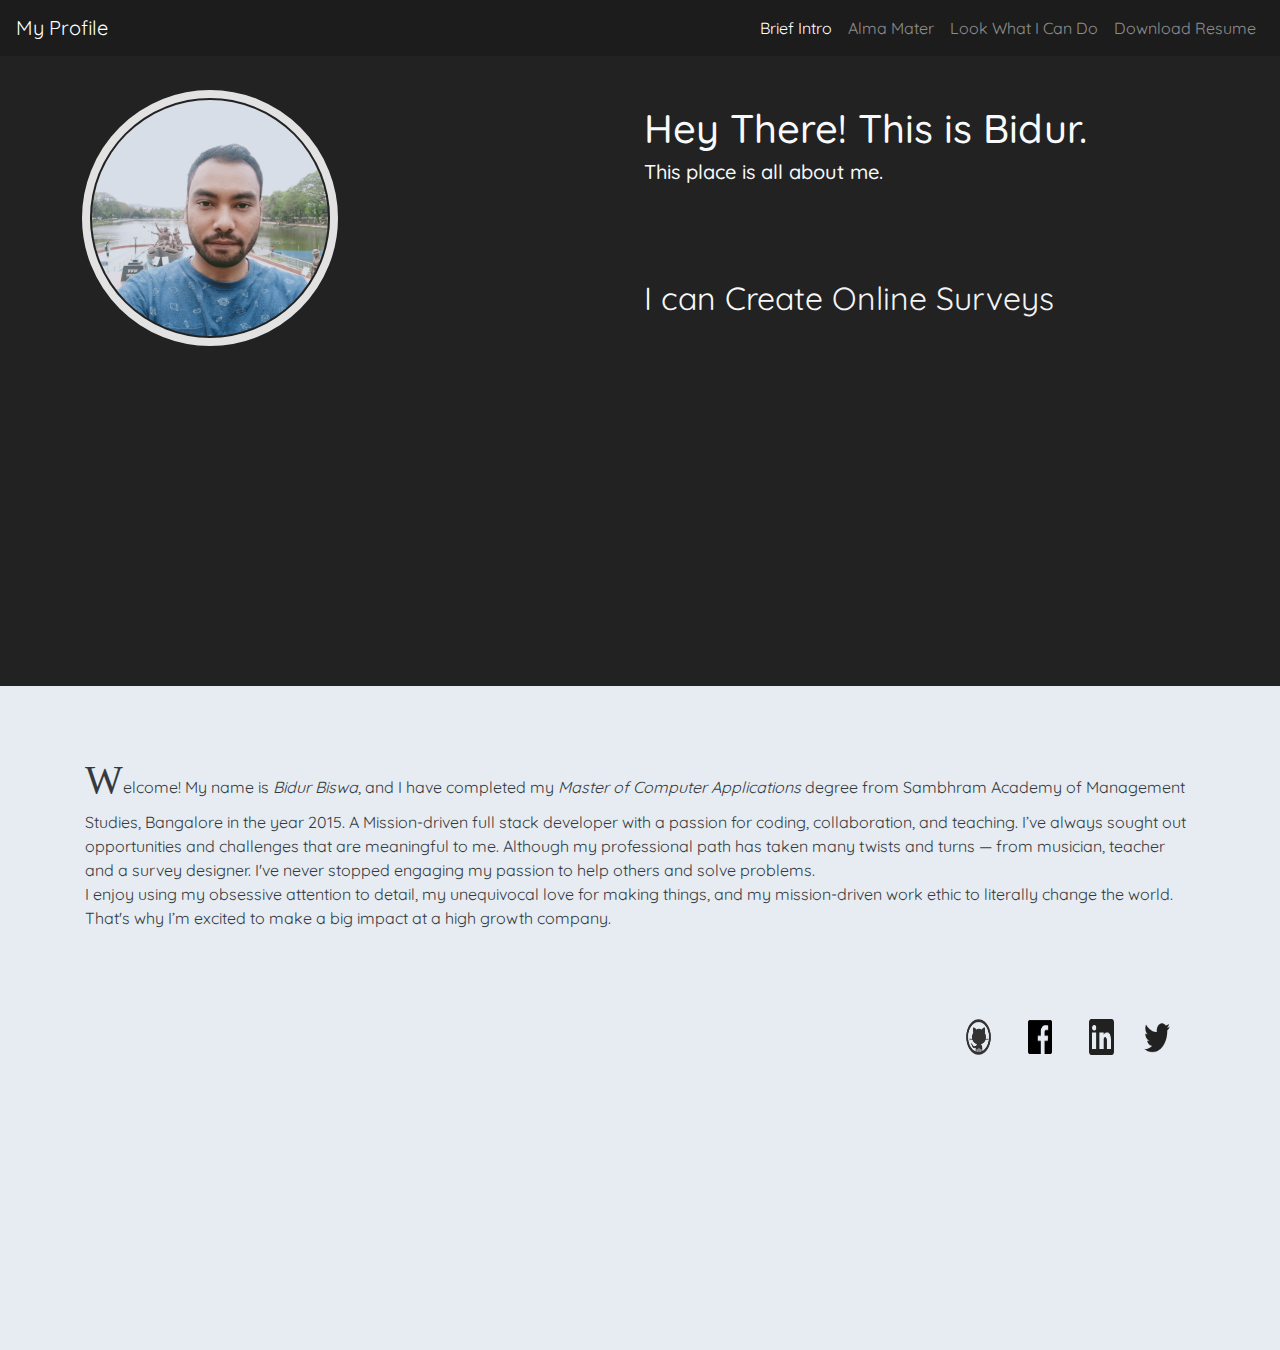
<file: index.html>
<!DOCTYPE html>
<html>
<head>
	<meta charset="utf-8"/>
	<meta name="viewport" content="width=device-width, initial-scale=1.0, user-scalable=no">
	<link rel="shortcut icon" type="image/ico" href="media/about.ico">
	<title>About me</title>


	<link rel="stylesheet" type="text/css" href="css/index.css">
	<link rel="stylesheet" href="https://stackpath.bootstrapcdn.com/bootstrap/4.3.1/css/bootstrap.min.css" integrity="sha384-ggOyR0iXCbMQv3Xipma34MD+dH/1fQ784/j6cY/iJTQUOhcWr7x9JvoRxT2MZw1T" crossorigin="anonymous">
	<link href="https://fonts.googleapis.com/css?family=Quicksand&display=swap" rel="stylesheet"> 

</head>
<body>
  <!-- start of nav bar -->
<nav class="navbar navbar-expand-lg navbar-dark sticky-top">
  <a class="navbar-brand" id="profile-link" href="#">My Profile</a>
  <button class="navbar-toggler" type="button" data-toggle="collapse" data-target="#navbarNavAltMarkup" aria-controls="navbarNavAltMarkup" aria-expanded="false" aria-label="Toggle navigation">
    <span class="navbar-toggler-icon"></span>
  </button>
  <div class="collapse navbar-collapse justify-content-end" id="navbarNavAltMarkup">
    <div class="navbar-nav">
      <a class="nav-item nav-link active" href="#">Brief Intro<span class="sr-only">(current)</span></a>
      <a class="nav-item nav-link" href="education.html">Alma Mater</a>
      <a class="nav-item nav-link" href="works.html">Look What I Can Do</a>
      <a class="nav-item nav-link" href="https://drive.google.com/file/d/1oXUxPleD-1gqMc8DyZvlA5k7iDt-ree_/view?usp=sharing" target="_blank">Download Resume</a>
    </div>
  </div>
</nav>
<!-- end of nav bar -->
<div class="container" id="hidden-image-container">
	<div class="row" id="hidden-image">
		<div class=" col-md-6">
			<img src="media/dp.jpg" class="img-fluid rounded-circle" id ="display-picture-top" alt="dp">
		</div>
	</div>
</div>

<div class="container-fluid  text-light header" id="header-container">
	<div class="row " id="header">
		<div class="col-sm-12 col-lg-5 mx-sm-5 pl-md-4 ml-md-5 pt-4" id="display-picture-col">
			<img src="media/dp.jpg" class="img-fluid rounded-circle" id ="display-picture" alt="dp">
		</div>
		<div class="col mt-md-5">
			<h1>Hey There! This is Bidur.</h1>
			<h5>This place is all about me.</h5>
			<p class="creative-text">I can Create <span id="test">Online Surveys</span></p>
		</div>
	</div>
</div>
<div class="container mt-3 pt-5 text-dark" >
	<div class="row">
		<div class="col-12">
			<p id="paragraph">
				<span class="first-letter-big">W</span>elcome!  My name is <em>Bidur Biswa</em>, and I have completed my <em>Master of Computer Applications</em> degree from Sambhram Academy of Management Studies, Bangalore  in the year 2015. A Mission-driven full stack developer with a passion for coding, collaboration, and teaching.
				I’ve always sought out opportunities and challenges that are meaningful to me. Although my professional path has taken many twists and turns — from musician, teacher and a survey designer. I've never stopped engaging my passion to help others and solve problems.<br/>
				I enjoy using my obsessive attention to detail, my unequivocal love for making things, and my mission-driven work ethic to literally change the world. That's why I’m excited to make a big impact at a high growth company.
			</p>
			
		</div>
	</div>
</div>

<div class="container mt-3 pt-5 text-dark" >
	<div class="row justify-content-end">
		<div class="col-12 col-md-3">
			<a href="https://github.com/bidurbiswa" target="_blank" class="footer-image"><img src="media/github.png" class="social-media-img" id="github"></a>
			<a href="https://www.facebook.com/dvamp.1" target="_blank" class="footer-image"><img src="media/fb.png" class="social-media-img" id="fb-logo"></a>
			<a href="https://www.linkedin.com/in/bid" target="_blank" class="footer-image"><img src="media/linkedin.png" class="social-media-img"></a>
			<a href="https://twitter.com/BiswaBidur" target="_blank" class="footer-image"><img src="media/twitter.png" class="social-media-img"></a>
		</div>
	</div>
</div>
	
	<script src="https://code.jquery.com/jquery-3.4.1.js"></script>
	<script src="https://cdnjs.cloudflare.com/ajax/libs/popper.js/1.14.7/umd/popper.min.js" integrity="sha384-UO2eT0CpHqdSJQ6hJty5KVphtPhzWj9WO1clHTMGa3JDZwrnQq4sF86dIHNDz0W1" crossorigin="anonymous"></script>
	<script src="https://stackpath.bootstrapcdn.com/bootstrap/4.3.1/js/bootstrap.min.js" integrity="sha384-JjSmVgyd0p3pXB1rRibZUAYoIIy6OrQ6VrjIEaFf/nJGzIxFDsf4x0xIM+B07jRM" crossorigin="anonymous"></script>
	<script type="text/javascript" src="js/index.js"></script>

	
</body>
</html>
</file>
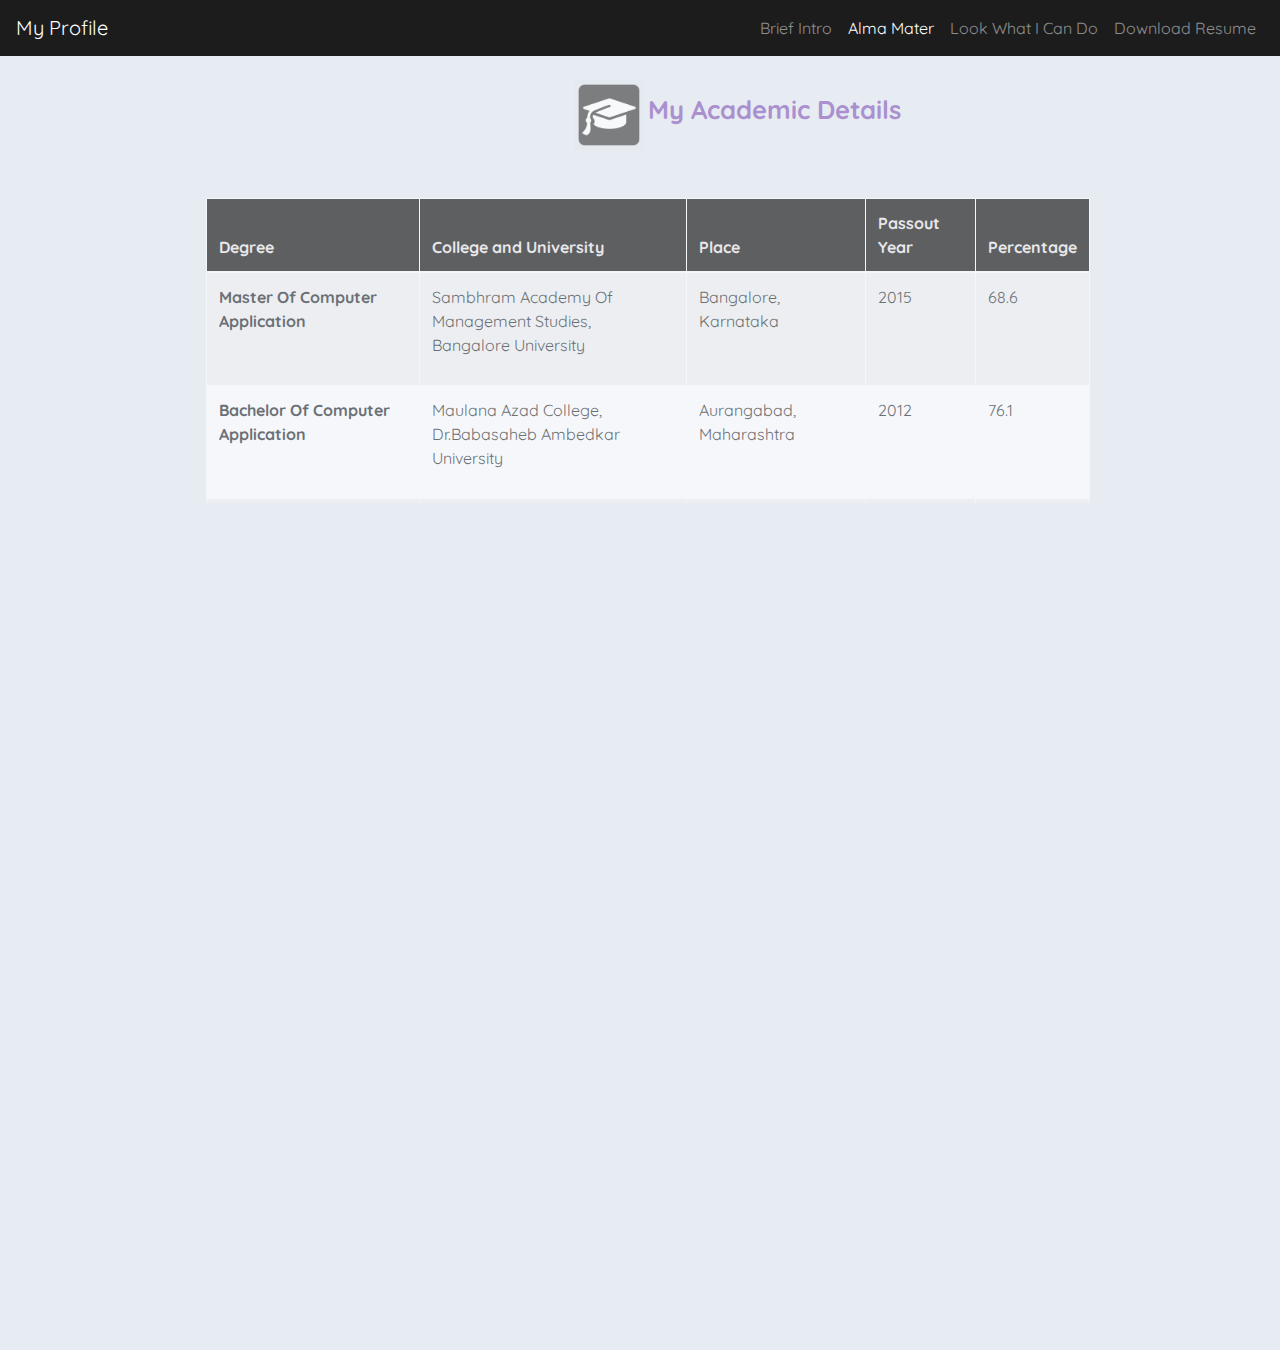
<file: education.html>
<!DOCTYPE html>
<html>
<head>
	<meta charset="utf-8"/>
  <meta name="viewport" content="width=device-width, initial-scale=1.0, user-scalable=no">
  <link rel="shortcut icon" type="image/png" href="media/education.png">
	<title>Academics</title>
	
	<link rel="stylesheet" type="text/css" href="css/index.css">
	<link rel="stylesheet" type="text/css" href="css/education.css">

	<link rel="stylesheet" href="https://stackpath.bootstrapcdn.com/bootstrap/4.3.1/css/bootstrap.min.css" integrity="sha384-ggOyR0iXCbMQv3Xipma34MD+dH/1fQ784/j6cY/iJTQUOhcWr7x9JvoRxT2MZw1T" crossorigin="anonymous">
	<link href="https://fonts.googleapis.com/css?family=Quicksand&display=swap" rel="stylesheet"> 
</head>
<body>
  <!-- start of nav bar -->
  <nav class="navbar navbar-expand-lg navbar-dark sticky-top">
  	<a class="navbar-brand" href="index.html">My Profile</a>
  	<button class="navbar-toggler" type="button" data-toggle="collapse" data-target="#navbarNavAltMarkup" aria-controls="navbarNavAltMarkup" aria-expanded="false" aria-label="Toggle navigation">
  		<span class="navbar-toggler-icon"></span>
  	</button>
  	<div class="collapse navbar-collapse justify-content-end" id="navbarNavAltMarkup">
  		<div class="navbar-nav">
  			<a class="nav-item nav-link " href="index.html">Brief Intro</a>
  			<a class="nav-item nav-link active" href="#">Alma Mater</a>
  			<a class="nav-item nav-link" href="works.html">Look What I Can Do</a>
  			<a class="nav-item nav-link" href="https://drive.google.com/file/d/1NKrlpFlUhOg5RgaZSxTMjvON4mGcg4-r/view?usp=sharing" target="_blank">Download Resume</a>
  		</div>
  	</div>
  </nav>
  <!-- end of nav bar -->

  <!-- Modal BU -->
  <div class="modal fade" id="modal-BU" tabindex="-1" role="dialog" aria-labelledby="exampleModalCenterTitle" aria-hidden="true">
    <div class="modal-dialog modal-dialog-centered" role="document">
      <div class="modal-content">
        <div class="modal-header">
          <h5 class="modal-title text-dark" id="modal-BUTitle"><strong>Bangalore University</strong></h5>
          <button type="button" class="close" data-dismiss="modal" aria-label="Close">
            <span aria-hidden="true">&times;</span>
          </button>
        </div>
        <div class="modal-body">
          <img src="media/modal-BU.jpg" class="img-responsive" style="width: 100%;">
          <p class="text-dark pt-3" >Bangalore University is located in the Garden City of Bangalore aptly hailed as the  “I.T. Capital of India”, was established in July 1964 as an off shoot of the University of Mysore, primarily to include institutions of higher learning located in the metropolitan city of Bangalore and the districts of Bangalore, Kolar and Tumkur, which eventually became a separate university. Initially, the two premier colleges of the city, the Central College (CC) and the University Visvesvaraya College of Engineering (UVCE) formed the nucleus of Bangalore University.</p>
        </div>
        <div class="modal-footer">
          <button type="button" class="btn btn-secondary" data-dismiss="modal">Close</button>
          <a type="button" class="btn btn-primary" href="http://eng.bangaloreuniversity.ac.in/" target="_blank">Visit Official Site</a>
        </div>
      </div>
    </div>
  </div>
<!-- End of Modal BU -->

  <!-- Modal BAMU -->
  <div class="modal fade" id="modal-BAMU" tabindex="-1" role="dialog" aria-labelledby="exampleModalCenterTitle" aria-hidden="true">
    <div class="modal-dialog modal-dialog-centered" role="document">
      <div class="modal-content">
        <div class="modal-header">
          <h5 class="modal-title text-dark" id="modal-BAMUTitle"><strong>Dr. Babasaheb Ambedkar University</strong></h5>
          <button type="button" class="close" data-dismiss="modal" aria-label="Close">
            <span aria-hidden="true">&times;</span>
          </button>
        </div>
        <div class="modal-body">
          <img src="media/modal-BAMU.jpg" class="img-responsive" style="width: 100%;">
          <p class="text-dark pt-3" >Dr. Babasaheb Ambedkar Marathwada University (BAMU), formerly Marathwada University, is located in Aurangabad, Maharashtra, Republic of India. It is named after Bharat Ratna "Babasaheb" Ambedkar, an Indian jurist, political leader, academic and the chief architect of the Indian Constitution. This university was established primarily on the initiative of Babasaheb Ambedkar so as to fill the huge lacuna of higher education facilities in western Vidarbh, Marathwada and North maharashtra region.The university was established on August 23, 1958.</p>
        </div>
        <div class="modal-footer">
          <button type="button" class="btn btn-secondary" data-dismiss="modal">Close</button>
          <a type="button" class="btn btn-primary" href="http://www.bamu.ac.in/" target="_blank">Visit Official Site</a>
        </div>
      </div>
    </div>
  </div>
<!-- End of Modal BAMU -->

  <!-- Modal AHSEC -->
  <div class="modal fade" id="modal-AHSEC" tabindex="-1" role="dialog" aria-labelledby="exampleModalCenterTitle" aria-hidden="true">
    <div class="modal-dialog modal-dialog-centered" role="document">
      <div class="modal-content">
        <div class="modal-header">
          <h5 class="modal-title text-dark" id="modal-AHSECTitle"><strong>Assam Higher Secondary Education Council</strong></h5>
          <button type="button" class="close" data-dismiss="modal" aria-label="Close">
            <span aria-hidden="true">&times;</span>
          </button>
        </div>
        <div class="modal-body">
          <img src="media/modal-AHSEC.jpg" class="img-responsive" style="width: 100%;">
          <p class="text-dark pt-3" >The Assam Higher Secondary Education Council was established on 1st of June, 1984 to Regulate, Supervise and Develop the System of Higher Secondary Education ( + 2 stage ) in the State of Assam.</p>
        </div>
        <div class="modal-footer">
          <button type="button" class="btn btn-secondary" data-dismiss="modal">Close</button>
          <a type="button" class="btn btn-primary" href="http://ahsec.nic.in/" target="_blank">Visit Official Site</a>
        </div>
      </div>
    </div>
  </div>
<!-- End of Modal AHSEC -->


  <!-- Modal SEBA -->
  <div class="modal fade" id="modal-SEBA" tabindex="-1" role="dialog" aria-labelledby="exampleModalCenterTitle" aria-hidden="true">
    <div class="modal-dialog modal-dialog-centered" role="document">
      <div class="modal-content">
        <div class="modal-header">
          <h5 class="modal-title text-dark" id="modal-SEBATitle"><strong>Board of secondary Education Assam</strong></h5>
          <button type="button" class="close" data-dismiss="modal" aria-label="Close">
            <span aria-hidden="true">&times;</span>
          </button>
        </div>
        <div class="modal-body">
          <img src="media/modal-SEBA.jpg" class="img-responsive" style="width: 100%;">
          <p class="text-dark pt-3" >The Assam Secondary Education Act, 1961 (Assam Act, XXV of 1961) was passed to provide for the establishment of a Board of Secondary Education to regulate, supervise and develop Secondary Education in the State of Assam. The Act came into force with effect from 29th January, 1962 with the publication of Government of Assam, Education Department Notification no. 159/61/37 dated 29/1/1962. Thus the Board of Secondary Education, Assam (popularly known as SEBA) came into existence on14 March, 1962. It started functioning with the conduct of 11 year H.S.S.L.C. Examination of 1962. Under the provisions of the Act the Govt. of Assam constituted the Board with Sri S.C. Rajkhowa, D.P.I., Assam as Chairman and Md. N. Islam, Inspector of Schools (Central Assam Circle) as Secretary.</p>
        </div>
        <div class="modal-footer">
          <button type="button" class="btn btn-secondary" data-dismiss="modal">Close</button>
          <a type="button" class="btn btn-primary" href="https://sebaonline.org/" target="_blank">Visit Official Site</a>
        </div>
      </div>
    </div>
  </div>
<!-- End of Modal SEBA -->

  <div class="container pt-3 mt-2" id="academic-table">
  	<div class="row pb-5">
  		<div class="col-md-12" id="table-header" >
  			<img src="media/education.png" style="height: 70px; width: 70px;">
  			<span class="education-header" style="color: #9068be; font-weight: 700;">My Academic Details</span>
  		</div>
  	</div>
  	<div class="row">
  		<div class="col-xs-12 ml-md-3">
  			
  			  <div class="table-wrapper">
  			    <table class="table table-light table-striped table-bordered text-dark" summary="Academic details of Bidur Biswa">
  			      <thead>
  			        <tr class="tr-bg-color">
  			          <th scope="row">Degree</th>
  			          <th scope="col">College and University</th>
  			          <th scope="col">Place</th>
  			          <th scope="col">Passout Year</th>
  			          <th scope="col">Percentage</th>
  			        </tr>
  			      </thead>
  			      <tbody>
  			        <tr class="even">
  			          <th scope="row">Master Of Computer Application</th>
  			          <td data-header="College and University"><p>Sambhram Academy Of Management Studies,<br/><a class="animate-color" title="click for more details" data-toggle="modal" data-target="#modal-BU">Bangalore University</a></p></td>
  			          <td data-header="Place"><p>Bangalore, Karnataka</p></td>
  			          <td data-header="Passout Year"><p>2015</p></td>
  			          <td data-header="Percentage"><p>68.6</p></td>
  			        </tr>
  			        <tr class="odd">
  			          <th scope="row">Bachelor Of Computer Application</th>
  			          <td data-header="College and University"><p>Maulana Azad College,<br/><a class="animate-color" title="click for more details" data-toggle="modal" data-target="#modal-BAMU">Dr.Babasaheb Ambedkar University</a></p></td>
  			          <td data-header="Place"><p>Aurangabad, Maharashtra</p></td>
  			          <td data-header="Passout Year"><p>2012</p></td>
  			          <td data-header="Percentage"><p>76.1</p></td>
  			        </tr>
  			        <tr class="even">
  			           <th scope="row">Higher Secondary</th>
  			           <td data-header="College and University"><p>Kokrajhar Science College,<br/><a class="animate-color"  title="click for more details" data-toggle="modal" data-target="#modal-AHSEC">Assam Higher Secondary Education Council</a></p></td>
  			           <td data-header="Place"><p>Kokrajhar, Assam</p></td>
  			           <td data-header="Passout Year"><p>2009</p></td>
  			           <td data-header="Percentage"><p>49</p></td>
  			        </tr>
  			        <tr class="odd">
  			           <th scope="row">10th</th>
  			           <td data-header="College and University"><p>Shyam Memorial English High School,<br/><a class="animate-color"  title="click for more details" data-toggle="modal" data-target="#modal-SEBA">Board of secondary Education Assam(SEBA)</a></p></td>
  			           <td data-header="Place"><p>Hatisar, Assam</p></td>
  			           <td data-header="Passout Year"><p>2007</p></td>
  			           <td data-header="Percentage"><p>68</p></td>
  			        </tr> 
  			        
  			      </tbody>
  			    </table>
  			  </div>
  		</div>
  	</div>
  </div>



	
	<script src="https://code.jquery.com/jquery-3.4.1.js"></script>
	<script src="https://cdnjs.cloudflare.com/ajax/libs/popper.js/1.14.7/umd/popper.min.js" integrity="sha384-UO2eT0CpHqdSJQ6hJty5KVphtPhzWj9WO1clHTMGa3JDZwrnQq4sF86dIHNDz0W1" crossorigin="anonymous"></script>
	<script src="https://stackpath.bootstrapcdn.com/bootstrap/4.3.1/js/bootstrap.min.js" integrity="sha384-JjSmVgyd0p3pXB1rRibZUAYoIIy6OrQ6VrjIEaFf/nJGzIxFDsf4x0xIM+B07jRM" crossorigin="anonymous"></script>
	<script type="text/javascript" src="js/index.js"></script>

	
</body>
</html>
</file>
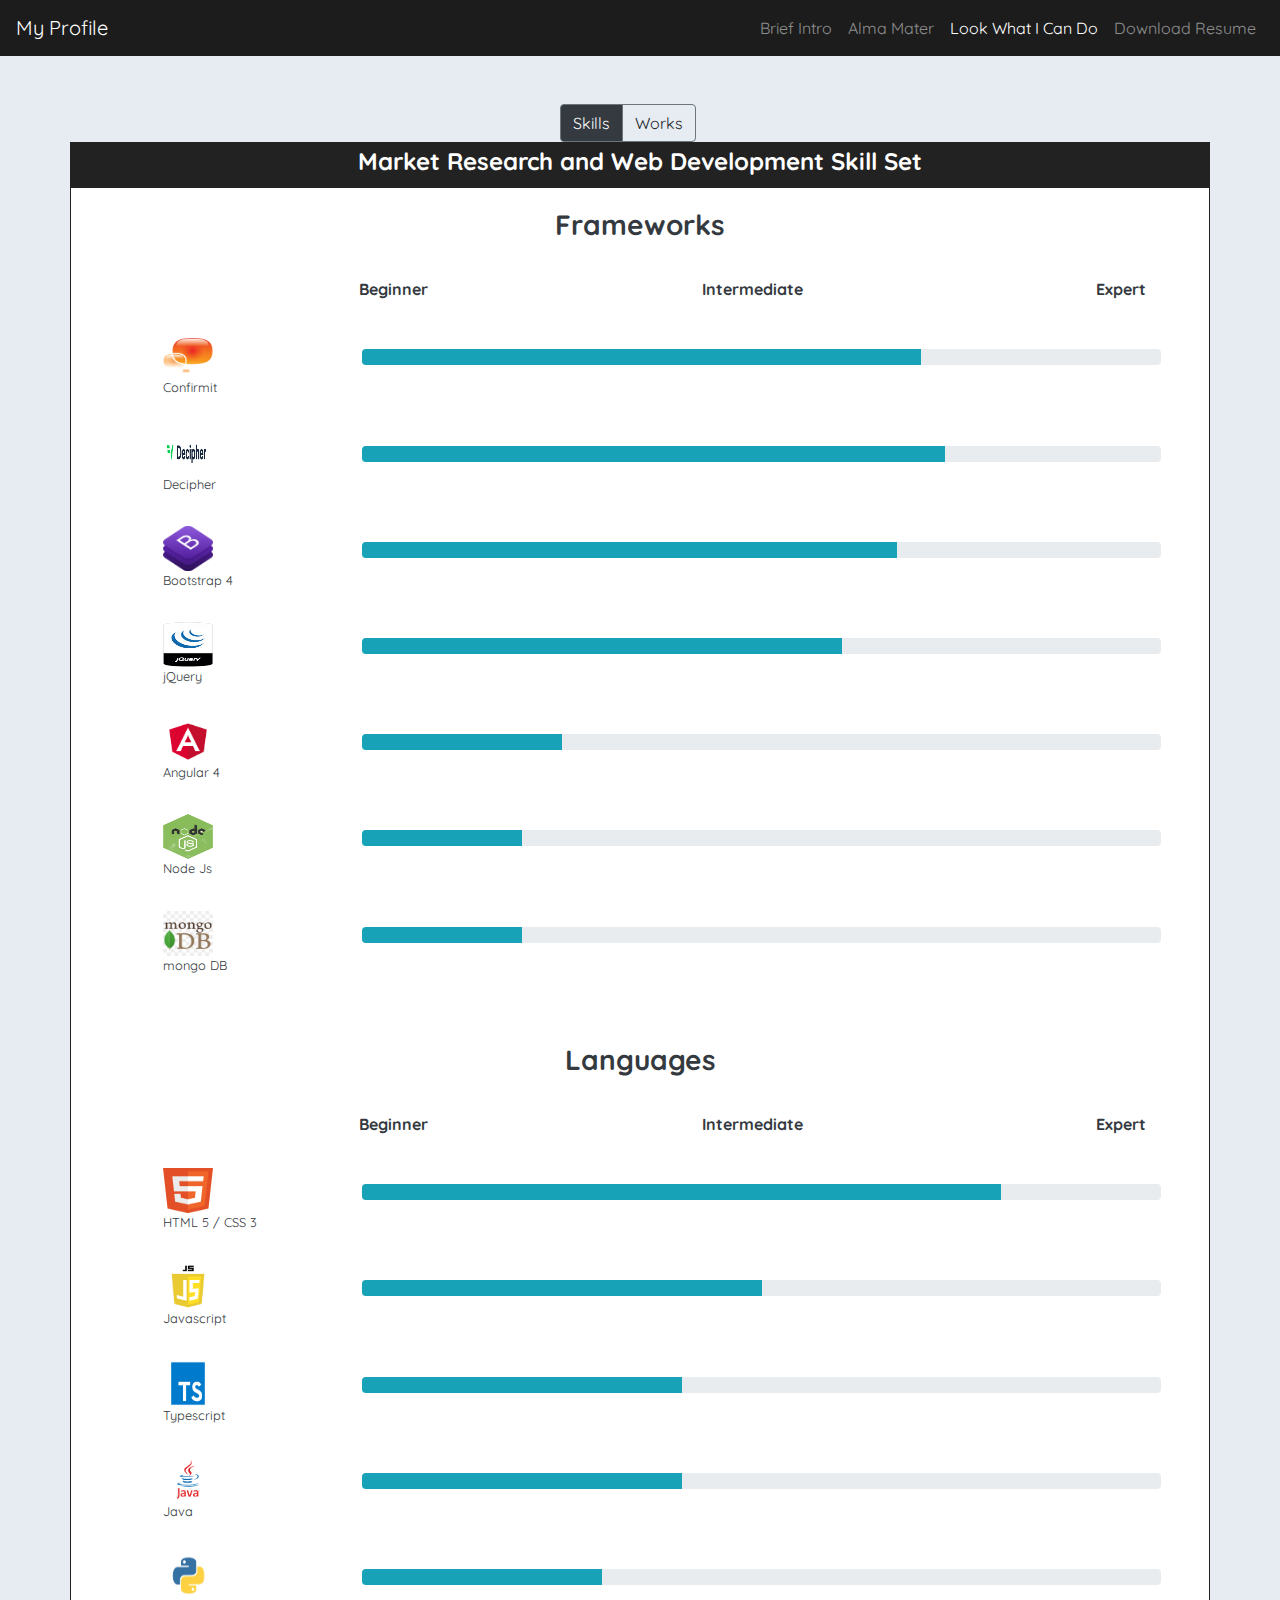
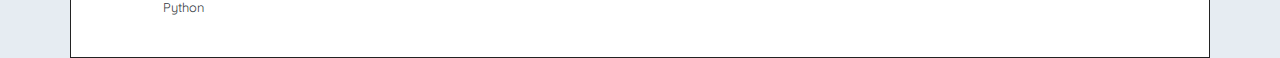
<file: works.html>
<!DOCTYPE html>
<html>
<head>
	<meta charset="utf-8"/>
	<meta name="viewport" content="width=device-width, initial-scale=1.0, user-scalable=no">
	<link rel="shortcut icon" type="image/ico" href="media/work.ico">
	<title>About me</title>
	
	<link rel="stylesheet" type="text/css" href="css/index.css">
	<link rel="stylesheet" type="text/css" href="css/works.css">
	<link rel="stylesheet" href="https://stackpath.bootstrapcdn.com/bootstrap/4.3.1/css/bootstrap.min.css" integrity="sha384-ggOyR0iXCbMQv3Xipma34MD+dH/1fQ784/j6cY/iJTQUOhcWr7x9JvoRxT2MZw1T" crossorigin="anonymous">
	<link href="https://fonts.googleapis.com/css?family=Quicksand&display=swap" rel="stylesheet"> 

</head>
<body>
  <!-- start of nav bar -->
<nav class="navbar navbar-expand-lg navbar-dark sticky-top">
  <a class="navbar-brand" href="index.html">My Profile</a>
  <button class="navbar-toggler" type="button" data-toggle="collapse" data-target="#navbarNavAltMarkup" aria-controls="navbarNavAltMarkup" aria-expanded="false" aria-label="Toggle navigation">
    <span class="navbar-toggler-icon"></span>
  </button>
  <div class="collapse navbar-collapse justify-content-end" id="navbarNavAltMarkup">
    <div class="navbar-nav">
      <a class="nav-item nav-link " href="index.html">Brief Intro</a>
      <a class="nav-item nav-link" href="education.html">Alma Mater</a>
      <a class="nav-item nav-link active" href="#">Look What I Can Do</a>
      <a class="nav-item nav-link" href="https://drive.google.com/file/d/1NKrlpFlUhOg5RgaZSxTMjvON4mGcg4-r/view?usp=sharing" target="_blank">Download Resume</a>
    </div>
  </div>
</nav>
<!-- end of nav bar -->

<div class="container-fluid my-5" id="onscroll-scale">
	<div class="row mt-4 ">
		<div class="col-md-3">
			<p></p>
		</div>
		<div class="col-md-3 col-4 pl-5 text-left">
			<p><strong>Beginner</strong></p>
		</div>
		<div class="col-md-3 col-4 text-center">
			<p><strong>Intermediate</strong></p>
		</div>
		<div class="col-md-3 col-4 pr-5 text-right">
			<p><strong>Expert</strong></p>
		</div>
	</div>
</div>
<div class="container my-5  text-dark" >
	<div class="row justify-content-center ">
		<div class="col-md-2 col-6">
			<div class="btn-group " role="group" aria-label="Basic example">
			  <button type="button" class="btn btn-dark border border-secondary" id="skill-btn">Skills</button>
			  <button type="button" class="btn border border-secondary" id="work-btn">Works</button>
			</div>
		</div>
		
	</div>
	<div class="row" id="work-container">
		<div class="col-12 pb-4 border-blue " id="skill" style="width: 100%">
			<div class="row  justify-content-center bg-custom">
				<h4 class="py-1"><strong>Market Research and Web Development Skill Set</strong></h4>
			</div>
			<div class="row pt-3 justify-content-center bg-white">
				<h3 class="py-1"><strong>Frameworks </strong></h3>
			</div>
			<div class="row mt-4 pr-md-5" id="scale">
				<div class="col-md-3">
					<p></p>
				</div>
				<div class="col-md-3 col-4 text-left">
					<p><strong>Beginner</strong></p>
				</div>
				<div class="col-md-3 col-4 text-center">
					<p><strong>Intermediate</strong></p>
				</div>
				<div class="col-md-3 col-4 text-right">
					<p><strong>Expert</strong></p>
				</div>
			</div>
		
			<div class="row ">
				<div class="col-12 pr-md-5">
					<div class="row mt-3 ">
						<div class="col-md-3">
							<div class="tool-box">
								<img src="media/confirmit.png" class="tool" alt="confirmit">
								<p class="small">Confirmit</p>
							</div>
						</div>
						<div class="col-md-9 pt-3">
							<div class="progress" id="bar-confirmit">
							  <div class="progress-bar bg-info" role="progressbar" style="width: 70%" aria-valuenow="25" aria-valuemin="0" aria-valuemax="100"></div>
							</div>
						</div>
					</div>
					<div class="row mt-3">
						<div class="col-md-3">
							<div class="tool-box">
								<img src="media/decipher.png" class="tool" alt="decipher">
								<p class="small">Decipher</p>
							</div>
						</div>
						<div class="col-md-9 pt-3">
							<div class="progress" id="bar-decipher">
							  <div class="progress-bar bg-info" role="progressbar" style="width: 73%" aria-valuenow="25" aria-valuemin="0" aria-valuemax="100"></div>
							</div>
						</div>
					</div>
					<div class="row mt-3">
						<div class="col-md-3">
							<div class="tool-box">
								<img src="media/bootstrap.png" class="tool" alt="bootstrap">
								<p class="small">Bootstrap 4</p>
							</div>
						</div>
						<div class="col-md-9 pt-3">
							<div class="progress" id="bar-bootstrap">
							  <div class="progress-bar bg-info" role="progressbar" style="width: 67%" aria-valuenow="25" aria-valuemin="0" aria-valuemax="100"></div>
							</div>
						</div>
					</div>
					<div class="row mt-3">
						<div class="col-md-3">
							<div class="tool-box">
								<img src="media/jquery.png" class="tool" alt="jquery">
								<p class="small">jQuery</p>
							</div>
						</div>
						<div class="col-md-9 pt-3">
							<div class="progress" id="bar-jquery">
							  <div class="progress-bar bg-info" role="progressbar" style="width: 60%" aria-valuenow="25" aria-valuemin="0" aria-valuemax="100"></div>
							</div>
						</div>
					</div>
					<div class="row mt-3">
						<div class="col-md-3">
							<div class="tool-box">
								<img src="media/angular.png" class="tool" alt="angular">
								<p class="small">Angular 4</p>
							</div>
						</div>
						<div class="col-md-9 pt-3">
							<div class="progress" id="bar-angular">
							  <div class="progress-bar bg-info" role="progressbar" style="width: 25%" aria-valuenow="25" aria-valuemin="0" aria-valuemax="100"></div>
							</div>
						</div>
					</div>
					<div class="row mt-3">
						<div class="col-md-3">
							<div class="tool-box">
								<img src="media/node.png" class="tool" alt="node">
								<p class="small">Node Js</p>
							</div>
						</div>
						<div class="col-md-9 pt-3">
							<div class="progress" id="bar-node">
							  <div class="progress-bar bg-info" role="progressbar" style="width: 20%" aria-valuenow="25" aria-valuemin="0" aria-valuemax="100"></div>
							</div>
						</div>
					</div>
					<div class="row mt-3">
						<div class="col-md-3">
							<div class="tool-box">
								<img src="media/mongo.png" class="tool" alt="node">
								<p class="small">mongo DB</p>
							</div>
						</div>
						<div class="col-md-9 py-3">
							<div class="progress" id="bar-node">
							  <div class="progress-bar bg-info" role="progressbar" style="width: 20%" aria-valuenow="25" aria-valuemin="0" aria-valuemax="100"></div>
							</div>
						</div>
					</div>
				</div>
			</div>
			<div class="row  mt-sm-5 justify-content-center bg-white">
				<h3 class="py-1"><strong>Languages</strong></h3>
			</div>
			<div class="row mt-4 pr-md-5" id="scale">
				<div class="col-md-3">
					<p></p>
				</div>
				<div class="col-md-3 col-4 text-left">
					<p><strong>Beginner</strong></p>
				</div>
				<div class="col-md-3 col-4 text-center">
					<p><strong>Intermediate</strong></p>
				</div>
				<div class="col-md-3 col-4 text-right">
					<p><strong>Expert</strong></p>
				</div>
			</div>
			<div class="row ">
				<div class="col-12 pr-md-5">
					<div class="row mt-3">
						<div class="col-md-3">
							<div class="tool-box">
								<img src="media/html.png" class="tool" alt="html">
								<p class="small">HTML 5 / CSS 3</p>
							</div>
						</div>
						<div class="col-md-9 pt-3">
							<div class="progress" id="bar-html">
							  <div class="progress-bar bg-info" role="progressbar" style="width: 80%" aria-valuenow="25" aria-valuemin="0" aria-valuemax="100"></div>
							</div>
						</div>
					</div>
					<div class="row mt-3">
						<div class="col-md-3">
							<div class="tool-box">
								<img src="media/js.png" class="tool" alt="bootstrap">
								<p class="small">Javascript</p>
							</div>
						</div>
						<div class="col-md-9 pt-3">
							<div class="progress" id="bar-bootstrap">
							  <div class="progress-bar bg-info" role="progressbar" style="width: 50%" aria-valuenow="25" aria-valuemin="0" aria-valuemax="100"></div>
							</div>
						</div>
					</div>
					<div class="row mt-3">
						<div class="col-md-3">
							<div class="tool-box">
								<img src="media/ts.png" class="tool" alt="jquery">
								<p class="small">Typescript</p>
							</div>
						</div>
						<div class="col-md-9 pt-3">
							<div class="progress" id="bar-jquery">
							  <div class="progress-bar bg-info" role="progressbar" style="width: 40%" aria-valuenow="25" aria-valuemin="0" aria-valuemax="100"></div>
							</div>
						</div>
					</div>
					<div class="row mt-3">
						<div class="col-md-3">
							<div class="tool-box">
								<img src="media/java.png" class="tool" alt="angular">
								<p class="small">Java</p>
							</div>
						</div>
						<div class="col-md-9 pt-3">
							<div class="progress" id="bar-angular">
							  <div class="progress-bar bg-info" role="progressbar" style="width: 40%" aria-valuenow="25" aria-valuemin="0" aria-valuemax="100"></div>
							</div>
						</div>
					</div>
					<div class="row mt-3">
						<div class="col-md-3">
							<div class="tool-box">
								<img src="media/python.png" class="tool" alt="node">
								<p class="small">Python</p>
							</div>
						</div>
						<div class="col-md-9 pt-3">
							<div class="progress" id="bar-node">
							  <div class="progress-bar bg-info" role="progressbar" style="width: 30%" aria-valuenow="25" aria-valuemin="0" aria-valuemax="100"></div>
							</div>
						</div>
					</div>

				</div>
			</div>
			
		</div>
		<div class="col-12 border-blue" id="work" style="width: 100%">
			<div class="row justify-content-center bg-custom">
				<h3 class="py-2"><strong>Work Experience</strong></h3>
			</div>
			<div class="row pt-3 pl-md-4">
				<div class="col-md-6 " id="sp-exp">
					
					<p><span>Company</span>: <a href="https://inginit.com/" target="_blank">INGINIT TECHNOLOGY PVT LIMITED</a></p>
					<p><span>Years</span>: 2017 - Present</p>
					<p><span>Role</span>: Survey Programmer</p>
					<p><span>Tools</span>: Decipher / Confirmit</p>
					<p><span>Languages Used</span>: Javascript / jQuery/ python</p>
					<p>
						<li>2+ years of experience in survey designing.</li>
						<li>All programming, integration and deployment for  web-based surveys for client and internal surveys.</li>
						<li>Perform Quality Assurance of programmed surveys.</li>
						<li>Immediately communicating any issues to the Project Manager.</li>
						<li>Reviewing client-provided and internal surveys, feedback and amendments.</li>
						<li>Working to creatively solve the problems and meet the challenges presented by the business needs of clients.</li>
					</p>

				</div>
				<div class="col-md-6 mt-md-5">
					<div class="bd-example h-100 pb-3" >
					  <div id="carouselExampleCaptions" class="carousel slide" data-ride="carousel">
					    <ol class="carousel-indicators">
					      <li data-target="#carouselExampleCaptions" data-slide-to="0" class="active"></li>
					      <li data-target="#carouselExampleCaptions" data-slide-to="1"></li>
					      <li data-target="#carouselExampleCaptions" data-slide-to="2"></li>
					      <li data-target="#carouselExampleCaptions" data-slide-to="3"></li>
					     

					    </ol>
					    <div class="carousel-inner border-blue rounded">
					      <div class="carousel-item active">
					        <img src="media/slideA.png" class="d-block w-100 " alt="..." style="height: 50vh;">
					        <div class="carousel-caption d-none d-md-block">
					          <h5>Mobile Friendly Surveys</h5>
					          <p>Surveys fully optimized for mobiles.</p>
					        </div>
					      </div>
					      <div class="carousel-item">
					        <img src="media/slideB.png" class="d-block w-100 " alt="..." style="height: 50vh;">
					        <div class="carousel-caption d-none d-md-block">
					          <h5>Survey Scripting</h5>
					          <p>Programming the survey functionality like segmentation and max-diff.</p>
					        </div>
					      </div>
					  
					      <div class="carousel-item">
					        <img src="media/slideD.png" class="d-block w-100" alt="..." style="height: 50vh;">
					        <div class="carousel-caption d-none d-md-block">
					         
					        </div>
					      </div>
					      <div class="carousel-item">
					        <img src="media/slideE.png" class="d-block w-100" alt="..." style="height: 50vh;">
					        <div class="carousel-caption d-none d-md-block">
					         <h5>Q&A</h5>
					         <p>Perform repeated quality check to deliver bug free survey.</p>
					        </div>
					      </div>
					    </div>
					    <a class="carousel-control-prev" href="#carouselExampleCaptions" role="button" data-slide="prev">
					      <span class="carousel-control-prev-icon bg-dark" aria-hidden="true"></span>
					      <span class="sr-only">Previous</span>
					    </a>
					    <a class="carousel-control-next" href="#carouselExampleCaptions" role="button" data-slide="next">
					      <span class="carousel-control-next-icon bg-dark" aria-hidden="true"></span>
					      <span class="sr-only">Next</span>
					    </a>
					  </div>
					</div>
				</div>
			</div>
			<div class="row justify-content-center bg-custom mt-4">
				<h3 class="py-2"><strong>Certifications</strong></h3>
			</div>
			<div class="row pt-3">
				<div class="col-12 pl-5">
					
					<p><span>Company</span>: <a href="https://edwisor.com/" target="_blank">EDWISOR.COM</a></p>
					<p><span>Programme</span>: MEAN Stack Development</p>
					<p><span>Year</span>: 2019</p>

					<p class="pt-4"><span>Company</span>: <a href="https://www.inventateq.com/" target="_blank">INVENTATEQ</a></p>
					<p><span>Programme</span>: Java Intern</p>
					<p><span>Year</span>: 2015</p>

				</div>
			</div>
		</div>
	</div>
</div>


	
	<script src="https://code.jquery.com/jquery-3.4.1.js"></script>
	<script src="https://cdnjs.cloudflare.com/ajax/libs/popper.js/1.14.7/umd/popper.min.js" integrity="sha384-UO2eT0CpHqdSJQ6hJty5KVphtPhzWj9WO1clHTMGa3JDZwrnQq4sF86dIHNDz0W1" crossorigin="anonymous"></script>
	<script src="https://stackpath.bootstrapcdn.com/bootstrap/4.3.1/js/bootstrap.min.js" integrity="sha384-JjSmVgyd0p3pXB1rRibZUAYoIIy6OrQ6VrjIEaFf/nJGzIxFDsf4x0xIM+B07jRM" crossorigin="anonymous"></script>
	<script type="text/javascript" src="js/index.js"></script>
	<script type="text/javascript" src="js/works.js"></script>


</body>
</html>
</file>
<file: css/index.css>
html {
	height: 150vh;
	font-size: 16px;
	 scroll-behavior: smooth;
	
}
*{
	font-family: 'Quicksand', cursive;

}
/*body {
	background: red; !important
	color: '#EDECEC'; !important
}*/
.navbar{
	background:  #1c1c1c;
	color:white;
}

#display-picture {
	margin: 10px;
	padding: 2px;
	height: auto;
	width: 20vw;
	border: 8px solid  rgba(226,226,226,1);
}
.creative-text{
	margin-top: 10vh;
	font-size: 2rem;
}

#header {
/*	border-radius: 0px 96px 0px 96px;
	-moz-border-radius: 0px 96px 0px 96px;
	-webkit-border-radius: 0px 96px 0px 96px;*/
	border: 0px solid #000000;
	/*background-image:  url("../media/header.jpg"); */;
	background: #222222;
	height: 70vh;
	
}

.social-media-img {
	height: 4vh;
	width: 2vw;
}

#fb-logo {
	height: 6vh;
	width: 3vw;

}

.first-letter-big {
	font-size: 2.5rem;
	font-family: flamenco;
}

#hidden-image {
	display: none;
	width: 20vw;
}
.footer-image {
	margin-left: 2vw;
}


#paragraph::selection {
	color: white;
	background: black;
}



.text-transformer {
	animation: bold-text 5s infinite;
}

@keyframes bold-text {
	0%{font-size: 1rem; font-weight: 100; }
	10%{font-size: 1.1rem; font-weight: 200;}
	20%{font-size: 1.2rem; font-weight: 300;}
	30%{font-size: 1.3rem; font-weight: 400;}
	40%{font-size: 1.4rem; font-weight: 500;}
	50%{font-size: 1.5rem; font-weight: 600;}
	60%{font-size: 1.6rem; font-weight: 700;}
	70%{font-size: 1.7rem; font-weight: 700;}
	80%{font-size: 1.8rem; font-weight: 700;}
	90%{font-size: 1.9rem; font-weight: 800;}
	100%{font-size: 1.9rem; font-weight: 900;} 
}
@media screen and (max-width: 768px) {
	#header {
		height: 100vh;
	}
	.header h1 {
		font-size: 1.8rem;
		/*padding-left: 3vw;*/
	}

	.header h5 {
		font-size: 1rem;
		/*padding-left: 40px;*/
		padding-bottom: 20px;
	}
	#header {
		padding top: 10vh;
	}
	.header-h6 {

	}
	#display-picture {
		width: 40vw;
		height: auto;
	}
	#display-picture-top {
		width: 20vw;
	}
	#hidden-image {
		width: 50vw;
	}

	#profile-link {
		color: #1c1c1c; !important
	}

	#header{
		padding-left: 17vw;
	}
	#education-header {
		font-size: 1.3rem
	}
	#skill h4 {
		font-size: 0.9rem
	}
	#work h3 {
		font-size: 0.9rem
	}
	.social-media-img {
		width: 5vw;
	}
	#fb-logo {
		width: 7vw;

	}


}

@media screen and (max-width: 576px){
	#header {
		height: 86vh;
	}
	.social-media-img {
		width: 5vw;
	}
	#fb-logo {
		width: 7vw;

	}
}

@media screen and (max-width: 992px){
	#header {
		height: 86vh;
		padding-left: 20vw;
	}
	/*	.header h1 {
		
		padding-left: 3vw;
	}

	.header h5 {
		
		padding-bottom: 20px;
	}*/
}
</file>
<file: css/education.css>
* {
  box-sizing: border-box;
}

html{
	font-size: 16px;
}

#academic-table {
	display: none;
}
.table-wrapper {
  width: 100%;
}

.table-wrapper .table {
  width: 100%;
  max-width: 100%;
}

.tr-bg-color {
	background:  #222222;
  color: #E9E5E5;
}


#table-header {
	padding-left: 30vw;
}



/* ------- Presentational Formatting --------- */
.education-header {
  text-align: center;
  font-size: 1.6rem;
}
/*.even{
	background: #2F2FA2; !important
}
.odd{
	background: #282828;
}*/

.table {
  border: 1px solid #f0f0f0;
  border-collapse: collapse;
}

.table tr {
  border-bottom: 1px solid #f0f0f0;
}

.table thead tr {
  border-bottom: 2px solid #f0f0f0;
}

.table td,
.table th {
  padding: .5em;
}

.table th {
  text-align: left;
}
tbody>tr>td>p>a {
	animation: color-animate 1s infinite ; 
}

@keyframes color-animate {
	/*0%{color: #956EA7;}
	25%{color: #4D2D6B;}
	50%{color: #25143D;}
	100%{color: #BD89EB;}*/
	0%{font-weight: 100;}
	15%{font-weight: 200;}
	30%{font-weight: 300;}
	45%{font-weight: 400;}
	60%{font-weight: 500;}
	75%{font-weight: 600;}
	90%{font-weight: 700;}
	100%{font-weight: 800;}
}

@media screen and (max-width:991px) {
  .table {
    margin: 0 auto;
    width: 100%;
    border-spacing: 0;
  }
  .table thead {
    position: absolute;
    clip: rect(1px, 1px, 1px, 1px);
    padding: 0;
    border: 0;
    height: 1px;
    width: 1px;
    overflow: hidden;
  }
  .table tbody,
  .table tr,
  .table th,
  .table td {
    display: block;
    padding: 0;
    text-align: left;
    white-space: normal;
  }
  .table tr td,
  .table tr th {
    padding: 2em 1em;
    vertical-align: middle;
    overflow: hidden;
    position: relative;
    vertical-align: top;
    border: 1px solid #EDF0F1;
    border-top: none;
    width: 100%;
    white-space: normal;
  }
  .table th[scope="row"] {
    width: 100%;
    text-align: center;
    display: block;
    background-color: #414141;
    margin: 0 auto;
    padding: .5em 0;
  }
  .table td[data-header]:before {
    content: attr(data-header);
    display: block;
    float: left;
    width: 50%;
    color: black;
    font-weight: bold;
    text-align: left;
  }
  .table td[data-header] > * {
    display: block;
    width: 50%;
    float: right;
    clear: right;
    padding-left: 1em;
    margin-top: 0;
  }
  .table td[data-header]:after {
    content: "";
    position: absolute;
    left: 0;
    top: 0;
    width: 50%;
    border-right: 1px solid #EDF0F1;
    padding-bottom: 200%;
    display: block;
  }

  #table-header {
  	padding-left: 5vw;
  }

  tbody tr th {
    color: white;
  }
}
</file>
<file: css/works.css>
#work, #skill {
	background: white;

}
#work {
	display: none;
}

.tool {
	width: 50px;
	height: 45px;
}

#work p span {
	font-weight: 600;
}

#onscroll-scale{
	display: none;
	color: black;

}
.bg-custom {
	background: #222222;
	color: white;
}

.border-blue {
	border: 1px solid #222222;
}

.tool-box {
	padding-left: 6vw;
}

#onscroll-scale {
	background: #222222;
	color: white;
	padding-right: 5vw;
}

#sp-exp li {
  list-style-type: none;
  position: relative;
  padding-left: 15px;
}

#sp-exp li:before {
  content: "\25BA \0020";
  font-size: 9px;
  position: absolute;
  top: 5px;
  left: -10px;
}
</file>
